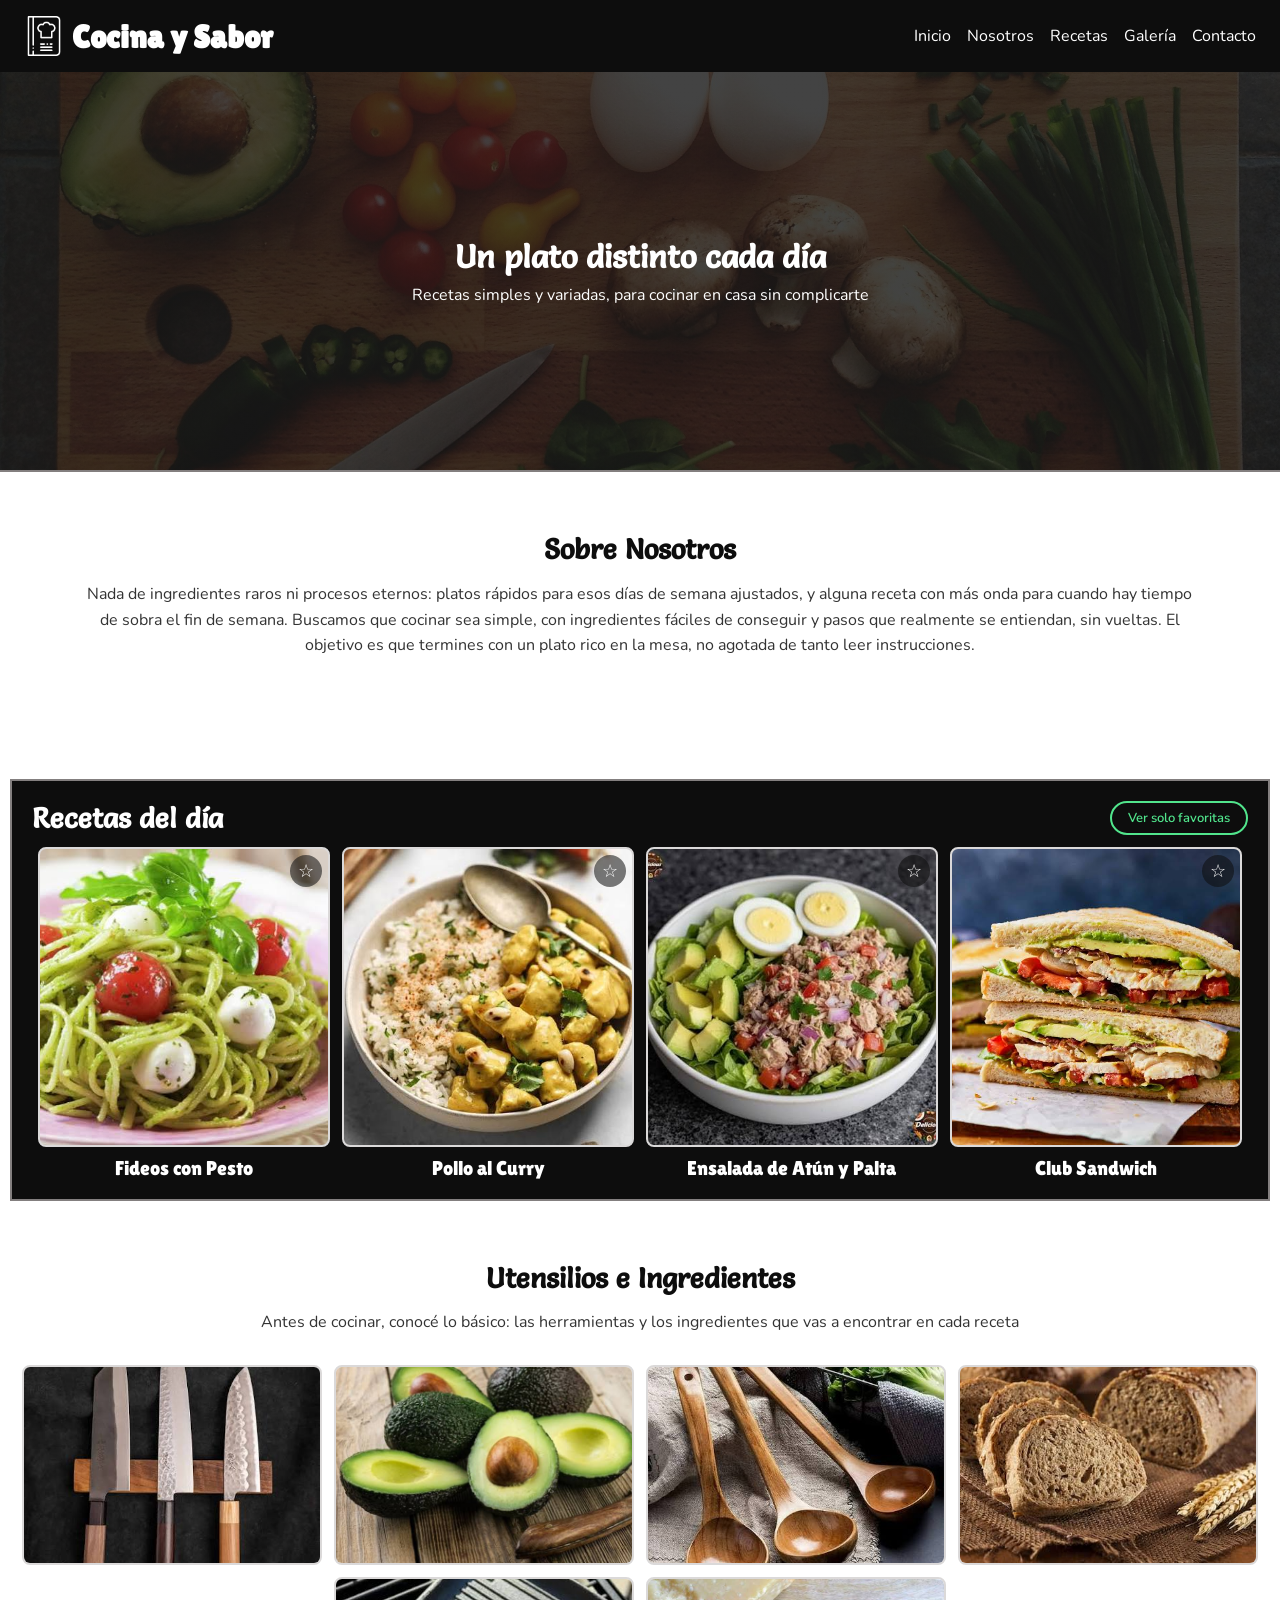
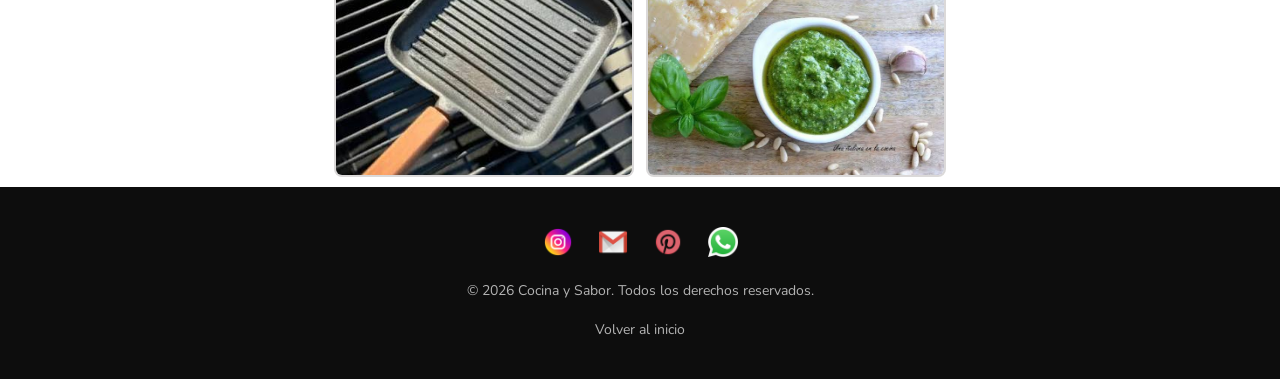
<file: index.html>
<!doctype html>
<html lang="es">
  <head>
    <meta charset="UTF-8">
    <meta name="viewport" content="width=device-width, initial-scale=1.0">
    <link rel="stylesheet" href="estilos.css">
    <title>Cocina y Sabor</title>
    <link rel="icon" type="image/png" href="img/logo_food.png">
    <!-- FUENTES -->
    <style>
      /* Fuente del nombre de las recetas */
      @import url("https://fonts.googleapis.com/css2?family=Lilita+One&family=Nunito:wght@400..800&display=swap");
    </style>
    <style>
      /* Fuente del título de la sección */
      @import url("https://fonts.googleapis.com/css2?family=Lilita+One&family=Nunito:wght@400..800&family=Salsa&display=swap");
    </style>
  </head>
  <body>

    <header id="inicio">
      <div class="inicio-logo">
        <img src="img/logo_food.png" alt="logo de bandeja de comida" class="logo">
        <a href="#inicio" class="logo-link">
          <h1>Cocina y Sabor</h1>
        </a>
      </div>

      <nav>
        <!-- menú con flexbox, links a anclas -->
        <ul>
          <li><a href="#inicio">Inicio</a></li>
          <li><a href="#nosotros">Nosotros</a></li>
          <li><a href="#recetas">Recetas</a></li>
          <li><a href="#galeria">Galería</a></li>
          <li><a href="#contacto">Contacto</a></li>
        </ul>  
      </nav>
    
    </header>

    <main>
      <section class="hero">
        <div class="hero_texto">
          <h2>Un plato distinto cada día</h2>
          <p>
            Recetas simples y variadas, para cocinar en casa sin complicarte
          </p>
        </div>
      </section>

      <section id="nosotros">
        <div class="nosotros-contenedor">
          <h2 class="titulo-seccion titulo-seccion-dark">Sobre Nosotros</h2>
          <p class="nosotros-texto">
            Nada de ingredientes raros ni procesos eternos: platos rápidos para
            esos días de semana ajustados, y alguna receta con más onda para
            cuando hay tiempo de sobra el fin de semana. Buscamos que cocinar
            sea simple, con ingredientes fáciles de conseguir y pasos que
            realmente se entiendan, sin vueltas. El objetivo es que termines con
            un plato rico en la mesa, no agotada de tanto leer instrucciones.
          </p>
        </div>
      </section>

      <section class="cards" id="recetas">
        <!-- Contenedor de las tarjetas de recetas -->

        <div class="titulo-seccion-contenedor">
          <h2 class="titulo-seccion">Recetas del día</h2>
          <button type="button" id="btn-filtro-favoritas" class="btn-filtro-favoritas">Ver solo favoritas</button>
        </div>

        <div class="Productofotos" id="recetas-contenedor">
          <!-- Las cards de recetas se renderizarán acá a partir de JavaScript -->
        </div>
      </section>

      <section id="galeria">
        <div class="titulo-seccion-contenedor">
          <h2 class="titulo-seccion">Utensilios e Ingredientes</h2>
          <p class="galeria-texto">
            Antes de cocinar, conocé lo básico: las herramientas y los ingredientes que vas a encontrar en cada receta
          </p>
        </div>

        <div class="galeria-fotos" id="galeria-contenedor">
            <!-- Las fotos de la galería se renderizarán acá a partir de JavaScript -->
        </div>

      </section>

      

    
    </main>

    <footer id="contacto">

      <div class="footer-contenido">

          <div class="footer-redes">
              <a href="https://instagram.com" target="_blank">
                  <img src="img/instagram_color.png" alt="Instagram" class="icono-footer">
              </a>
              <a href="mailto:contacto@cocinaysabor.com">
                  <img src="img/mail_color.png" alt="Correo" class="icono-footer">
              </a>
              <a href="https://pinterest.com" target="_blank">
                  <img src="img/pinterest_color.png" alt="Pinterest" class="icono-footer">
              </a>
              <a href="https://whatsapp.com" target="_blank">
                  <img src="img/whatsapp_color.png" alt="WhatsApp" class="icono-footer">
              </a>
          </div>

          
          <p class="footer-texto">&copy; 2026 Cocina y Sabor. Todos los derechos reservados.</p>

          <a href="#inicio" class="volver-arriba">Volver al inicio</a>
      </div>
    </footer>

    <script src="js/main.js"></script>  <!-- linkeo al archivo js -->
  </body>
</html>
</file>
<file: estilos.css>
/* REGLA UNIVERSAL */
* {
    margin: 0; 
    padding: 0;
    box-sizing: border-box;
}

/* ----- HEADER ----- */

header {
    display: flex;
    justify-content: space-between;
    align-items: center;
    padding: 16px 24px;
    background-color: #0d0d0d;
}

.inicio-logo {
    display: flex;
    align-items: center;
    gap: 8px;
}

header h1 {
    font-family: 'Lilita One', sans-serif;
    color: #ffffff;
}

.logo-link,
.logo-link:visited,
.logo-link:hover {
    text-decoration: none;
    color: inherit;
}

.logo {
    width: 40px;
    height: 40px;
    filter: invert(1);   /* me ayudé con la IA para invertir el color de la imagen */
}

nav ul {
    display: flex;
    gap: 16px;
    list-style: none;
}

nav ul li a {
    color: #ffffff;
    text-decoration: none;
    font-family: 'Nunito', sans-serif;
}

nav ul li a:hover {    /* :hover permite que al pasar el mouse sobre el elemento, este genera una reaccion*/
    color: #51e58c;
}

/* ----- HERO ----- */
.hero {
    background-image: linear-gradient(rgba(13,13,13,0.75), rgba(13,13,13,0.75)), url("img/hero.jpg");   /* overlay oscuro sobre la foto para que el texto se lea bien, meramente estético (ayuda con IA) */
    background-size: cover;
    background-position: center;
    height: 400px;
    display: flex;
    align-items: center;
    justify-content: center;
    text-align: center;
    color: #ffffff;
    border-bottom: 2px solid #837f7f;
}

.hero_texto h2 {
    font-family: 'Salsa', 'Times New Roman', Times, serif;
    color: #ffffff;
    font-size: 32px;
    margin-bottom: 8px;
}

.hero_texto p {
    color: #ffffff;
    font-family: 'Nunito', sans-serif;
    font-size: 16px;
}

/* ----- NOSOTROS ----- */
#nosotros {
    padding: 60px 24px;
    text-align: center;
}

.nosotros-contenedor {
    max-width: 90%;
    margin: 0 auto;
}

#nosotros .titulo-seccion-dark {
    color: #0d0d0d;
}

.nosotros-texto {
    font-family: 'Nunito', sans-serif;
    font-size: 1rem;
    line-height: 1.6;
    color: #333333;
    margin-top: 1rem;
}

/* REGLAS PARA CLASES */
.cards {
    /* El justify-content: flex-start - Ubica los hijos en el eje principal, en este caso en lo más alto de la columna porque se estableció flex direction column */
    display: flex; 
    flex-direction: column;
    justify-content: flex-start; 
    gap: 12px; 
    margin-top: 60px; 
    margin-left: 10px; 
    margin-right: 10px; 
    margin-bottom: 60px; 
    border: 1px solid #837f7f; 
    background-color: #0d0d0d; 
    padding: 20px; 
    border-width: 2px; 
    
} 

.titulo-seccion-contenedor {
    width: 100%;
}

#recetas .titulo-seccion-contenedor {
    display: flex;
    flex-wrap: wrap;
    align-items: center;
    justify-content: space-between;
    gap: 10px;
}

.Productofotos  {
    display: flex;
    flex-wrap: nowrap;
    gap: 12px;
    align-items: center;
    justify-content: center;
} /* Allign-items: center en este caso alinea verticalmente card e imagen de la galería aunque tengan distinta altura */

.contenedorfoto {
    flex: 1 1 0;
    min-width: 0;
    max-width: 24%;
    position: relative;
}

.card {
    border: 1px solid #dbd9d9; 
    border-radius: 8px; 
    height: 300px; 
    border-width: 2px; 
    background-size: cover;
    background-position: center;
}

.nombre-receta {color: #ffffff; 
    text-align: center; 
    font-family: 'Lilita One', 'Times New Roman', Times, serif; 
    font-size: 20px; 
    margin-top: 10px;}

.titulo-seccion {color: #ffffff;
    text-align: center;
    font-family: 'Salsa', 'Times New Roman', Times, serif;
    font-size: 28px; margin-top: 0; font-weight: 700;}

/* ----- GALERIA ----- */
.galeria-fotos {
    display: flex;
    flex-wrap: wrap;
    justify-content: center;
    gap: 12px;
    margin-top: 2rem;
}

#galeria .titulo-seccion {
    color: #0d0d0d;
}

.galeria-texto {
    font-family: 'Nunito', sans-serif;
    font-size: 1rem;
    color: #333333;
    text-align: center;
    margin-top: 1rem;
}

.galeria-fotos img {
    width: 300px;
    height: 200px;
    object-fit: cover;
    border-radius: 8px;
    border: 2px solid #dbd9d9;
}

.galeria-fotos img:hover {
    transform: scale(1.05); /* permite que al pasar el mouse por la imagen, de un efecto de movimiento */
}

/* REGLAS PARA ID */
#pesto {
    background-image: url('img/fideosconpesto.jpg');
}

#pollocurry {
    background-image: url('img/polloalcurry.jpg');
}

#ensaladaatunypalta {
    background-image: url('img/atunypaltasalad.jpg');
}

#ClubSandwich {
    background-image: url('img/Clubsandwich.jpg');
}

/*- FOOTER -*/

footer {
    background-color: #0d0d0d;
    color: #ffffff;
    padding: 40px 20px;
    border-top: 10px solid #ffffff;
}

.footer-contenido { /*buscamos que todo el footer este contenido en el centro para que no se pierda en un costado o quede desacomodado entre las imagenes y el texto*/
    display: flex;
    flex-direction: column;
    align-items: center;
    gap: 20px; 
}

.footer-redes {
    display: flex;
    gap: 25px; 
}

.icono-footer {
    width: 30px;
    height: 30px;
}

.footer-texto {
    font-family: 'Nunito', sans-serif;
    font-size: 14px;
    color: #b3b3b3;
}

.volver-arriba {
    font-family: 'Nunito', sans-serif;
    color: #b3b3b3;
    text-decoration: none;
    font-size: 14px;
}

.volver-arriba:hover {

    color: #51e58c;
}

/* FAVORITOS */

.btn-favorito {
    position: absolute;
    top: 8px;
    right: 8px;
    width: 32px;
    height: 32px;
    padding: 0;
    border: none;
    border-radius: 50%;
    background-color: rgba(13, 13, 13, 0.55);
    color: #ffffff;
    font-size: 18px;
    line-height: 32px;
    text-align: center;
    cursor: pointer;
    transition: background-color 0.2s ease;
}

.btn-favorito:hover {
    background-color: rgba(13, 13, 13, 0.8);
}

.btn-filtro-favoritas {
    flex-shrink: 0;
    border: 2px solid #51e58c;
    border-radius: 20px;
    background-color: transparent;
    color: #51e58c;
    font-family: 'Nunito', sans-serif;
    font-size: 13px;
    font-weight: 600;
    padding: 6px 16px;
    cursor: pointer;
    transition: background-color 0.2s ease, color 0.2s ease;
}

.btn-filtro-favoritas:hover {
    background-color: #51e58c;
    color: #0d0d0d;
}
</file>
